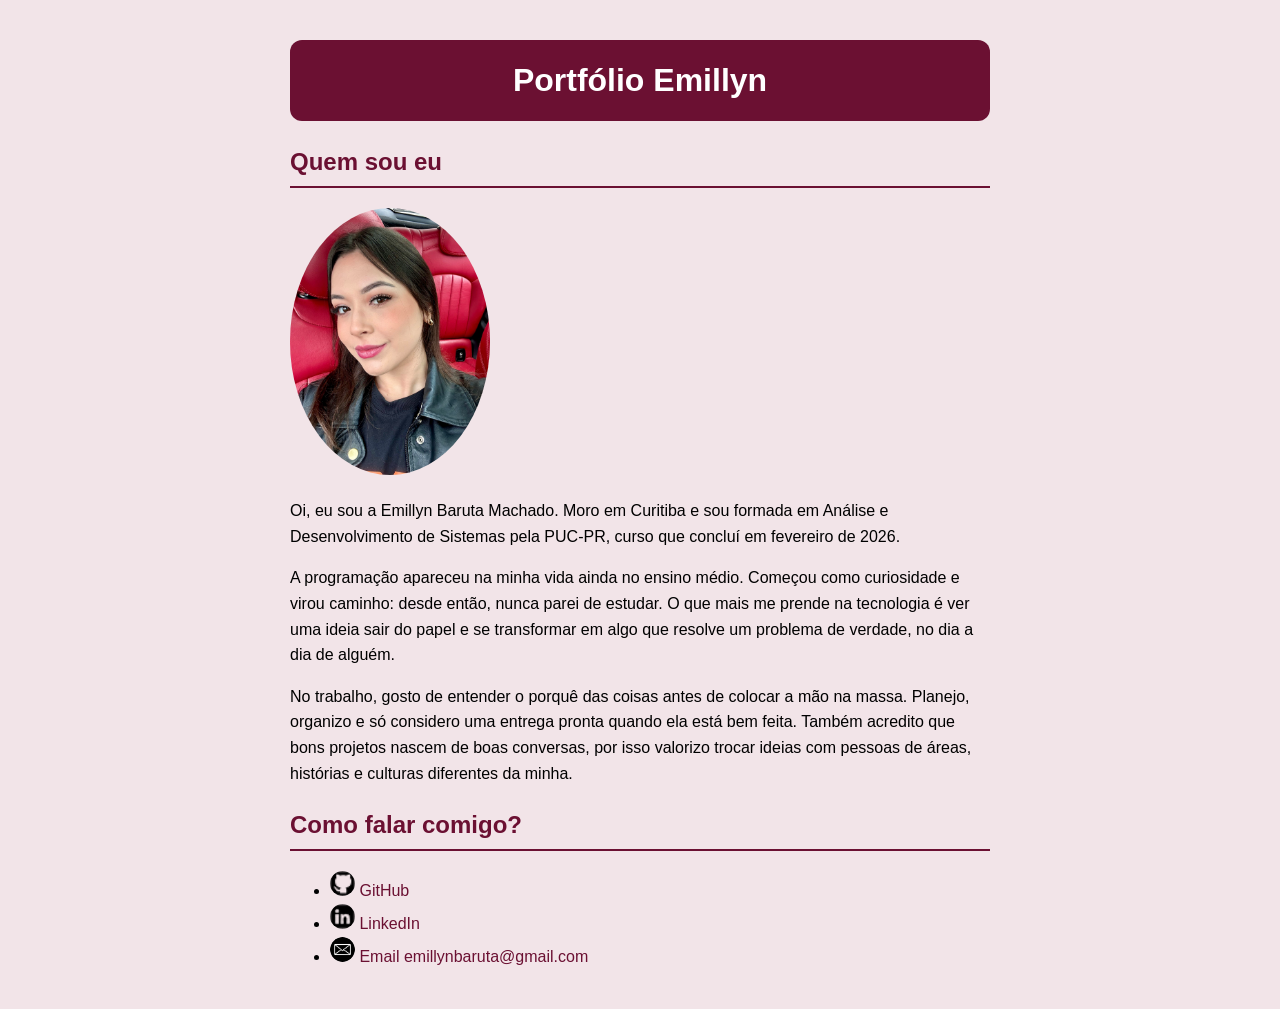
<file: index.html>
<!DOCTYPE html>
<html lang="pt-br">
<head>
    <meta charset="UTF-8">
    <meta name="viewport" content="width=device-width, initial-scale=1.0">
    <link rel="stylesheet" href="style.css">
    <title>Quem Sou Eu</title>
    
</head>
<body>
    <h1>Portfólio Emillyn</h1>
    <h2>Quem sou eu</h2>
    <img src="IMG_7353.jpg" alt="Foto de perfil mostrando a Emillyn Baruta Machado" width="200" class="imagem">
    <p>Oi, eu sou a Emillyn Baruta Machado. Moro em Curitiba e sou formada em Análise e Desenvolvimento
        de Sistemas pela PUC-PR, curso que concluí em fevereiro de 2026.</p>
    <p>A programação apareceu na minha vida ainda no ensino médio. Começou como curiosidade e virou
        caminho: desde então, nunca parei de estudar. O que mais me prende na tecnologia é ver uma ideia
        sair do papel e se transformar em algo que resolve um problema de verdade, no dia a dia de alguém.</p>
    <p>No trabalho, gosto de entender o porquê das coisas antes de colocar a mão na massa. Planejo,
        organizo e só considero uma entrega pronta quando ela está bem feita. Também acredito que bons
        projetos nascem de boas conversas, por isso valorizo trocar ideias com pessoas de áreas,
        histórias e culturas diferentes da minha.</p>
    
    <h2> Como falar comigo?</h2>
    <ul>
        <li> <a href="https://github.com/emillyn-baruta" target="_blank"> <img src="icone-github.png" alt="GitHub" width="25"> GitHub</a></li>
        <li> <a href="https://www.linkedin.com/in/emillyn-baruta-machado-/" target="_blank"> <img src="icone-linkedin.png" alt="LinkedIn" width="25"> LinkedIn</a></li>
        <li> <a href="mailto:emillynbaruta@gmail.com"> <img src="icone-email.png" alt="Email" width="25"> Email emillynbaruta@gmail.com</a></li>

    </ul>

</body>
</html>
</file>
<file: style.css>
@charset "UTF-8";
body {
    background-color: #f2e4e8;
    color: #000000;
    font-size: 16px;
    font-family: Arial, sans-serif;
    max-width: 700px;
    margin: 40px auto;
    padding: 0 20px;
    line-height: 1.6;
}

h1{
    color: white;
    background-color: #6b1032;
    font-size: 32px;
    padding: 15px 20px;
    border-radius: 12px;
    text-align: center;
}

h2 {
    color: #6b1032;
    border-bottom: 2px solid #6b1032;
    padding-bottom: 5px;
}

 img {
    border-radius: 50%;
   }


a {
    color: #6b1032;
    text-decoration: none;
}
</file>
